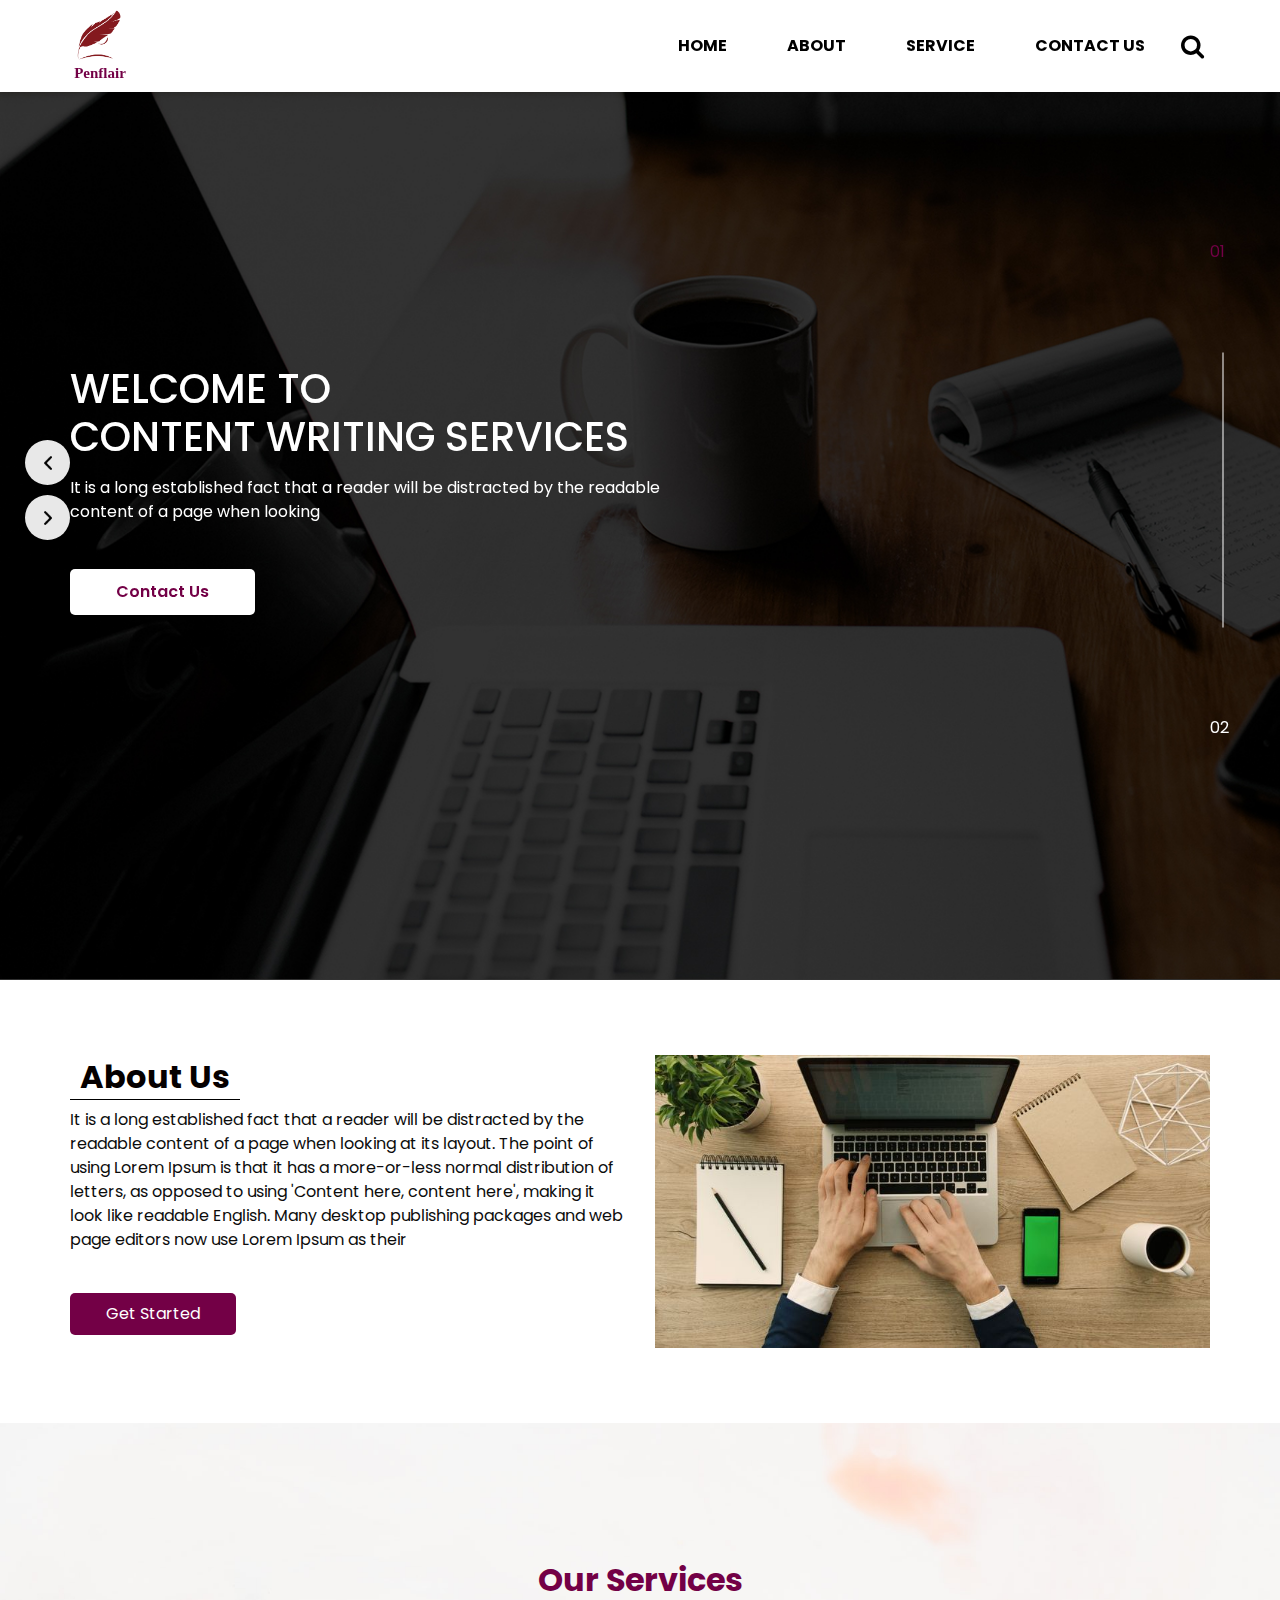
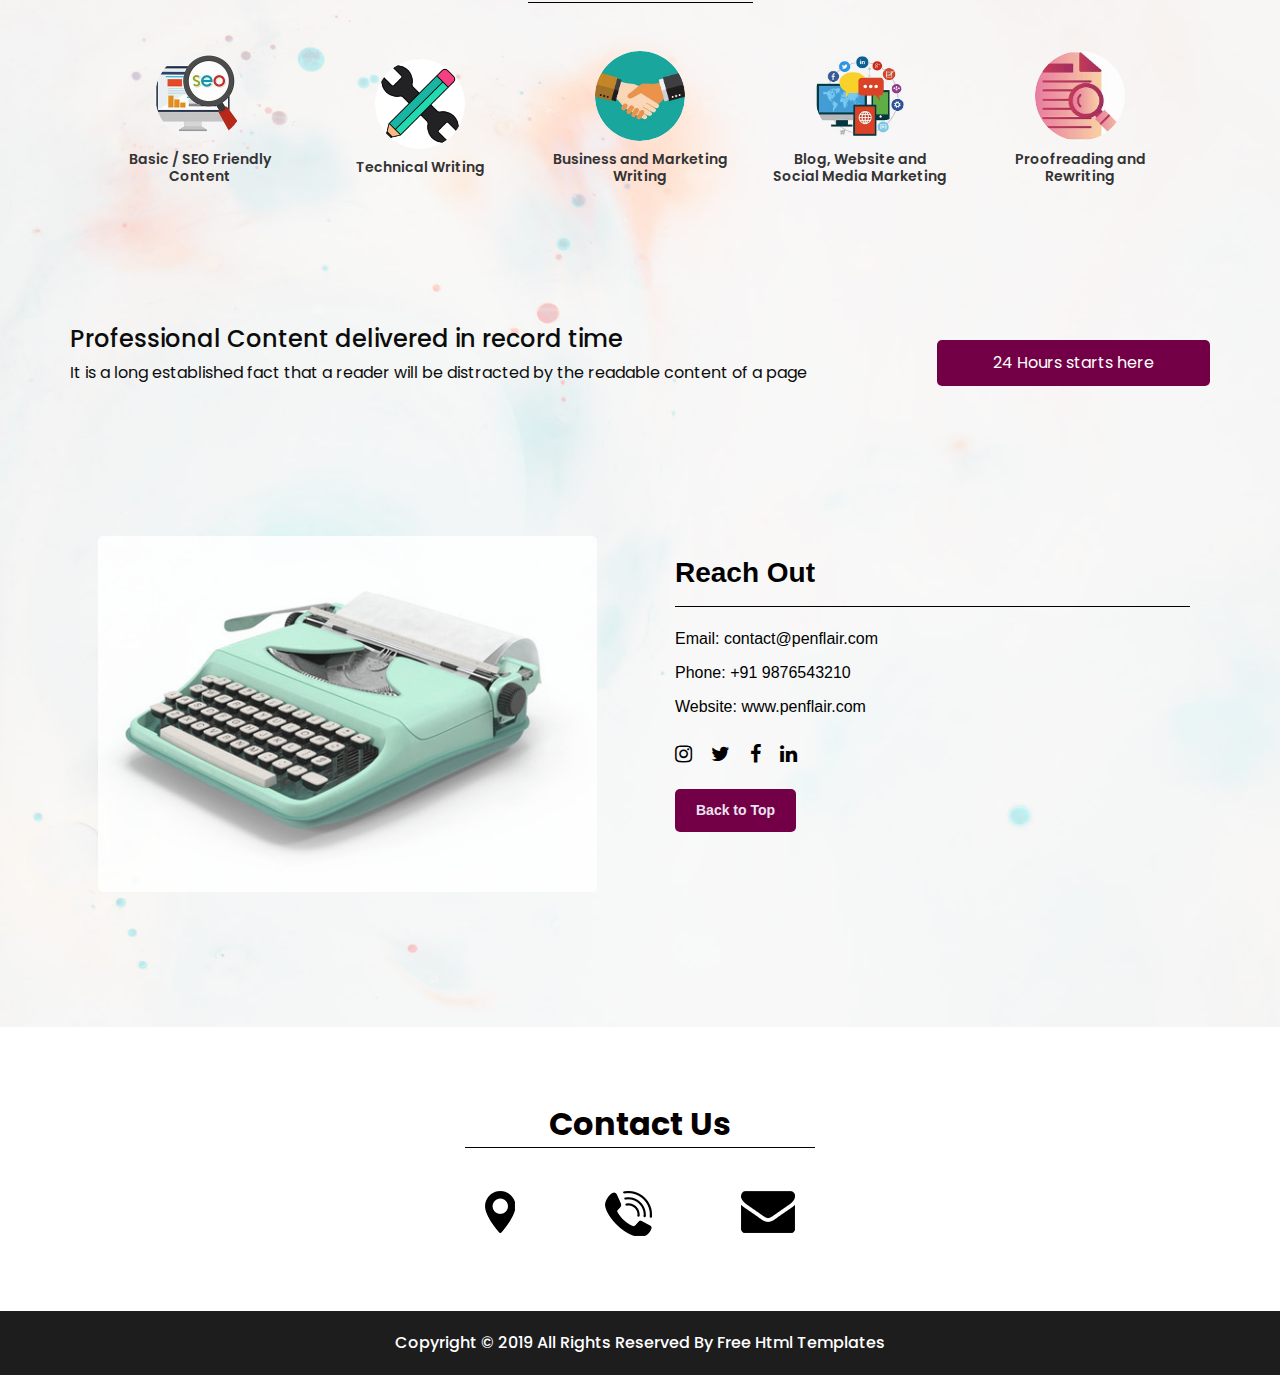
<file: index.html>
<!DOCTYPE html>
<html>

<head>
  <!-- Basic -->
  <meta charset="utf-8" />
  <meta http-equiv="X-UA-Compatible" content="IE=edge" />
  <!-- Mobile Metas -->
  <meta name="viewport" content="width=device-width, initial-scale=1, shrink-to-fit=no" />
  <!-- Site Metas -->
  <meta name="keywords" content="" />
  <meta name="description" content="" />
  <meta name="author" content="" />

  <title>Penflair</title>

  <!-- slider stylesheet -->
  <link rel="stylesheet" type="text/css"
    href="https://cdnjs.cloudflare.com/ajax/libs/OwlCarousel2/2.1.3/assets/owl.carousel.min.css" />


  <!-- font wesome stylesheet -->
  <link rel="stylesheet" href="https://maxcdn.bootstrapcdn.com/font-awesome/4.3.0/css/font-awesome.min.css">

  <!-- bootstrap core css -->
  <link rel="stylesheet" type="text/css" href="css/bootstrap.css" />

  <!-- fonts style -->
  <link href="https://fonts.googleapis.com/css?family=Poppins:400,600,700&display=swap" rel="stylesheet">
  <!-- Custom styles for this template -->
  <link href="css/style.css" rel="stylesheet" />
  <!-- responsive style -->
  <link href="css/responsive.css" rel="stylesheet" />
</head>

<body>
  <div class="hero_area">
    <!-- header section strats -->
    <header class="header_section">
      <div class="container">
        <nav class="navbar navbar-expand-lg custom_nav-container ml-1">
          <a class="navbar-brand" href="index.html">
            <div class="logo-container">
              <img src="images/logo.png" alt="Penflair Logo" class="brand-logo">
              <h1 class="brand-title">Penflair</h1>
              <!-- <p class="brand-subtitle">Let Your Brand Shine with the Power of Words</p> -->
            </div>
          </a>
          <button class="navbar-toggler" type="button" data-toggle="collapse" data-target="#navbarSupportedContent"
            aria-controls="navbarSupportedContent" aria-expanded="false" aria-label="Toggle navigation">
            <span class="navbar-toggler-icon"></span>
          </button>
          <div class="collapse navbar-collapse" id="navbarSupportedContent">
            <div class="d-flex ml-auto flex-column flex-lg-row align-items-center">
              <ul class="navbar-nav  ">
                <li class="nav-item active">
                  <a class="nav-link" href="index.html">Home <span class="sr-only">(current)</span></a>
                </li>
                <li class="nav-item">
                  <a class="nav-link" href="about.html"> About </a>
                </li>
                <li class="nav-item">
                  <a class="nav-link" href="service.html"> Service </a>
                </li>
                <li class="nav-item">
                  <a class="nav-link" href="contact.html">Contact us</a>
                </li>
              </ul>
              <form class="form-inline">
                <button class="btn  my-2 my-sm-0 nav_search-btn" type="submit"></button>
              </form>
            </div>
          </div>
        </nav>
      </div>
    </header>
    <!-- end header section -->
    <!-- slider section -->
    <section class=" slider_section position-relative">
      <div id="carouselExampleIndicators" class="carousel slide" data-ride="carousel">
        <ol class="carousel-indicators">
          <li data-target="#carouselExampleIndicators" data-slide-to="0" class="active">01</li>
          <li data-target="#carouselExampleIndicators" data-slide-to="1">02</li>
        </ol>
        <div class="carousel-inner">
          <div class="carousel-item active">
            <div class="container">
              <div class="row">
                <div class="col-md-7">
                  <div class="detail-box">
                    <div>
                      <h1>
                        Welcome To <br>
                        <span>
                          Content Writing Services
                        </span>
                      </h1>
                      <p>
                        It is a long established fact that a reader will be distracted by the readable content of a page
                        when looking
                      </p>
                      <div class="btn-box">
                        <a href="" class="btn-1">
                          Contact Us
                        </a>
                      </div>
                    </div>
                  </div>
                </div>
              </div>
            </div>
          </div>
          <div class="carousel-item">
            <div class="container">
              <div class="row">
                <div class="col-md-7">
                  <div class="detail-box">
                    <div>
                      <h1>
                        Welcome To <br>
                        <span>
                          Content Writing Services
                        </span>
                      </h1>
                      <p>
                        It is a long established fact that a reader will be distracted by the readable content of a page
                        when looking
                      </p>
                      <div class="btn-box">
                        <a href="" class="btn-1">
                          Contact Us
                        </a>
                      </div>
                    </div>
                  </div>
                </div>
              </div>
            </div>
          </div>
        </div>
        <div class="custom_carousel-control">
          <a class="carousel-control-prev" href="#carouselExampleIndicators" role="button" data-slide="prev">
            <span class="sr-only">Previous</span>
          </a>
          <a class="carousel-control-next" href="#carouselExampleIndicators" role="button" data-slide="next">
            <span class="sr-only">Next</span>
          </a>
        </div>
      </div>
    </section>
    <!-- end slider section -->
  </div>

  <!-- about section -->

  <section class="about_section layout_padding">
    <div class="container">
      <div class="row">
        <div class="col-md-6">
          <div class="detail-box">
            <div class="heading_container">
              <h2>
                About Us
              </h2>
            </div>
            <p>
              It is a long established fact that a reader will be distracted by the readable content of a page when
              looking at its layout. The point of using Lorem Ipsum is that it has a more-or-less normal distribution of
              letters, as opposed to using 'Content here, content here', making it look like readable English. Many
              desktop publishing packages and web page editors now use Lorem Ipsum as their
            </p>
            <a href="">
              Get Started
            </a>
          </div>
        </div>
        <div class="col-md-6">
          <div class="img-box">
            <img src="images/about.jpg" alt="">
          </div>
        </div>
      </div>
    </div>
  </section>
  <!-- end about section -->
  <div class="body_bg layout_padding">

    <!-- service section -->

    <section class="service_section">
      <div class="container">
        <div class="heading_container">
          <h2>Our Services</h2>
        </div>
        <div class="row">
          <div class="box text-center">
            <div class="img-box">
              <img src="images/seo.jpg" alt="Website Content & SEO">
            </div>
            <h4>Basic / SEO Friendly Content
            </h4>
          </div>
          <div class="box text-center">
            <div class="img-box">
              <img src="images/blog.jpg" alt="Blogs & Articles">
            </div>
            <h4>Technical Writing
            </h4>
          </div>
          <div class="box text-center">
            <div class="img-box">
              <img src="images/product.jpg" alt="Product Descriptions">
            </div>
            <h4>Business and Marketing Writing
            </h4>
          </div>
          <div class="box text-center">
            <div class="img-box">
              <img src="images/story.jpg" alt="Brand Storytelling & Taglines">
            </div>
            <h4>Blog, Website and Social Media Marketing</h4>
          </div>
          <div class="box text-center">
            <div class="img-box">
              <img src="images/email.jpg" alt="Social Media & Email Marketing Content">
            </div>
            <h4>Proofreading and Rewriting</h4>
          </div>
        </div>
      </div>
    </section>
    
    <!-- end service section -->

    <!-- quote section -->

    <section class="quote_section layout_padding">
      <div class="container">
        <div class="box">
          <div class="detail-box">
            <h4>
              Professional Content delivered in record time
            </h4>
            <p>
              It is a long established fact that a reader will be distracted by the readable content of a page
            </p>
          </div>
          <div class="btn-box">
            <a href="">
              24 Hours starts here
            </a>
          </div>
        </div>
      </div>
    </section>

    <!-- end quote section -->


    <!-- contact section -->

    <section class="contact_section">
      <div class="container">
        <div class="row">
          <div class="col-md-6">
            <div class="img-box">
              <img src="images/contact-img.jpg" alt="Contact Us">
            </div>
          </div>
          <div class="col-md-6">
            <div class="contact_info">
              <h2>Reach Out</h2>
              <hr>
              <p>Email: contact@penflair.com</p>
              <p>Phone: +91 9876543210</p>
              <p>Website: www.penflair.com</p>
              <div class="social_icons">
                <a href="#"><i class="fa fa-instagram"></i></a>
                <a href="#"><i class="fa fa-twitter"></i></a>
                <a href="#"><i class="fa fa-facebook"></i></a>
                <a href="#"><i class="fa fa-linkedin"></i></a>
              </div>
              <button onclick="window.scrollTo({ top: 0, behavior: 'smooth' });" class="back_to_top">Back to Top</button>
        </div>
          </div>
        </div>
      </div>
    </section>
    
    <!-- end contact section -->

    <!-- client section -->

    <!-- <section class="client_section layout_padding-top">
      <div class="d-flex justify-content-center">
        <div class="heading_container">
          <h2>
            Testimonial
          </h2>
        </div>
      </div>
      <div class="container layout_padding2">
        <div id="carouselExample2Indicators" class="carousel slide" data-ride="carousel">
          <ol class="carousel-indicators">
            <li data-target="#carouselExample2Indicators" data-slide-to="0" class="active"></li>
            <li data-target="#carouselExample2Indicators" data-slide-to="1"></li>
            <li data-target="#carouselExample2Indicators" data-slide-to="2"></li>
          </ol>
          <div class="carousel-inner">
            <div class="carousel-item ">
              <div class="client_container">
                <div class="client-id">
                  <div class="img-box">
                    <img src="images/client.jpg" alt="">
                  </div>
                  <div class="client_name">
                    <div>
                      <h3>
                        Johndue
                      </h3>
                      <p>
                        Farm & CO
                      </p>
                    </div>
                  </div>
                </div>
                <div class="client_detail">
                  <div class="client_text">
                    <blockquote>
                      <p>
                        ipsum dolor sit amet, consectetur adipiscing elit, sed do eiusmod tempor incididunt ut labore et
                        dolore magna aliqua. Ut enim ad minim veniam, quis nostrud exercitation ullamco laboris nisi ut
                        aliquip ex ea commodo consequat. Duis aute irure dolor in reprehenderit in voluptate velit
                      </p>
                    </blockquote>
                  </div>
                </div>
              </div>
            </div>
            <div class="carousel-item active">
              <div class="client_container">
                <div class="client-id">
                  <div class="img-box">
                    <img src="images/client.jpg" alt="">
                  </div>
                  <div class="client_name">
                    <div>
                      <h3>
                        Johndue
                      </h3>
                      <p>
                        Farm & CO
                      </p>
                    </div>
                  </div>
                </div>
                <div class="client_detail">
                  <div class="client_text">
                    <blockquote>
                      <p>
                        ipsum dolor sit amet, consectetur adipiscing elit, sed do eiusmod tempor incididunt ut labore et
                        dolore magna aliqua. Ut enim ad minim veniam, quis nostrud exercitation ullamco laboris nisi ut
                        aliquip ex ea commodo consequat. Duis aute irure dolor in reprehenderit in voluptate velit
                      </p>
                    </blockquote>
                  </div>
                </div>
              </div>
            </div>
            <div class="carousel-item ">
              <div class="client_container">
                <div class="client-id">
                  <div class="img-box">
                    <img src="images/client.jpg" alt="">
                  </div>
                  <div class="client_name">
                    <div>
                      <h3>
                        Johndue
                      </h3>
                      <p>
                        Farm & CO
                      </p>
                    </div>
                  </div>
                </div>
                <div class="client_detail">
                  <div class="client_text">
                    <blockquote>
                      <p>
                        ipsum dolor sit amet, consectetur adipiscing elit, sed do eiusmod tempor incididunt ut labore et
                        dolore magna aliqua. Ut enim ad minim veniam, quis nostrud exercitation ullamco laboris nisi ut
                        aliquip ex ea commodo consequat. Duis aute irure dolor in reprehenderit in voluptate velit
                      </p>
                    </blockquote>
                  </div>
                </div>
              </div>
            </div>
          </div>
        </div>

      </div>
    </section> -->


    <!-- end client section -->

  </div>
  <!-- info section -->

  <section class="info_section layout_padding">
    <div class="footer_contact">
      <div class="heading_container">
        <h2>
          Contact Us
        </h2>
      </div>
      <div class="box">
        <a href="" class="img-box">
          <img src="images/location.png" alt="" class="img-1">
          <img src="images/location-o.png" alt="" class="img-2">
        </a>
        <a href="" class="img-box">
          <img src="images/call.png" alt="" class="img-1">
          <img src="images/call-o.png" alt="" class="img-2">
        </a>
        <a href="" class="img-box">
          <img src="images/envelope.png" alt="" class="img-1">
          <img src="images/envelope-o.png" alt="" class="img-2">
        </a>
      </div>
    </div>


  </section>


  <!-- end info section -->

  <!-- footer section -->
  <section class="container-fluid footer_section">
    <p>
      Copyright &copy; 2019 All Rights Reserved By
      <a href="https://html.design/">Free Html Templates</a>
    </p>
  </section>
  <!-- footer section -->

  <script type="text/javascript" src="js/jquery-3.4.1.min.js"></script>
  <script type="text/javascript" src="js/bootstrap.js"></script>

</body>

</html>
</file>
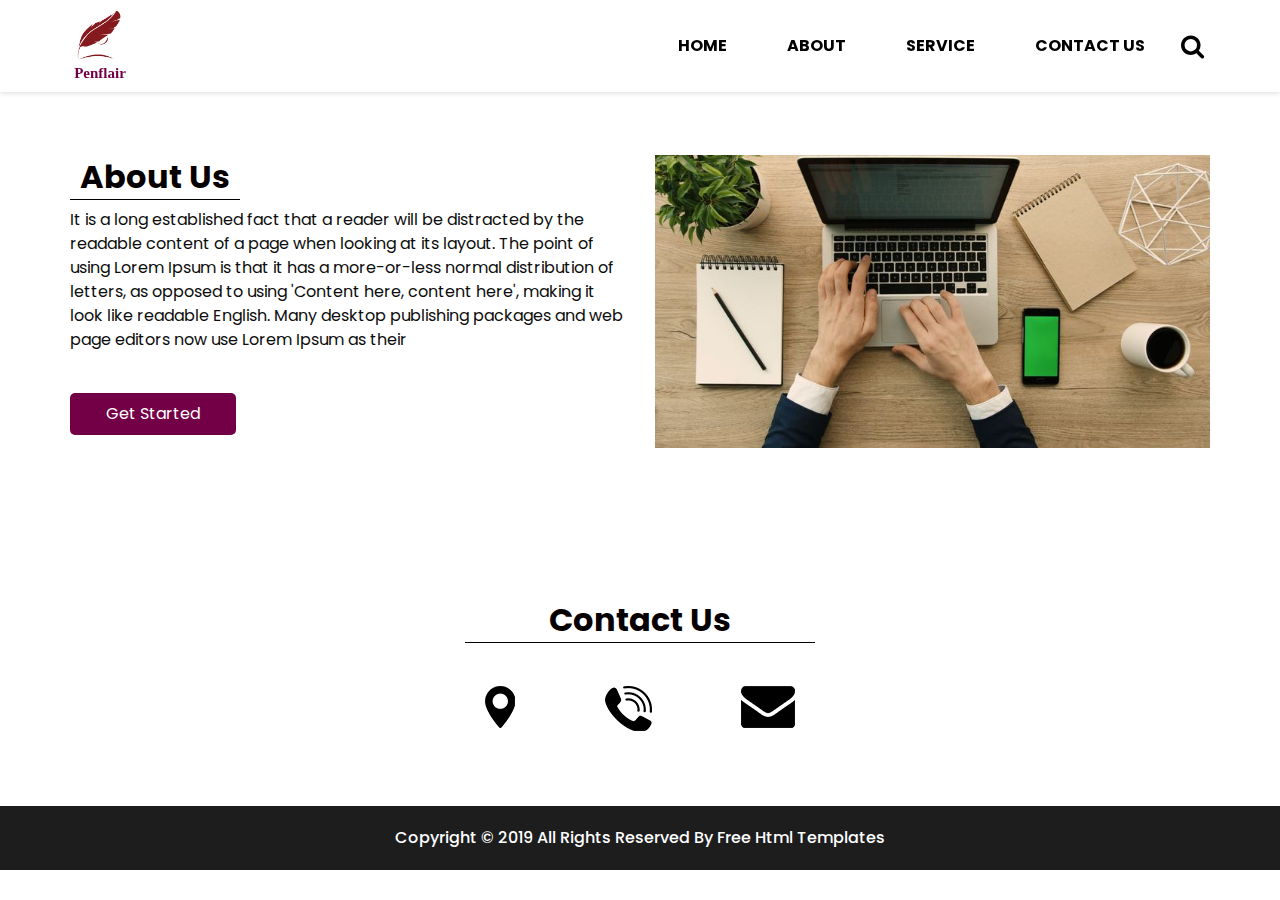
<file: about.html>
<!DOCTYPE html>
<html>

<head>
  <!-- Basic -->
  <meta charset="utf-8" />
  <meta http-equiv="X-UA-Compatible" content="IE=edge" />
  <!-- Mobile Metas -->
  <meta name="viewport" content="width=device-width, initial-scale=1, shrink-to-fit=no" />
  <!-- Site Metas -->
  <meta name="keywords" content="" />
  <meta name="description" content="" />
  <meta name="author" content="" />

  <title>Penflair</title>

  <!-- slider stylesheet -->
  <link rel="stylesheet" type="text/css"
    href="https://cdnjs.cloudflare.com/ajax/libs/OwlCarousel2/2.1.3/assets/owl.carousel.min.css" />


  <!-- font wesome stylesheet -->
  <link rel="stylesheet" href="https://maxcdn.bootstrapcdn.com/font-awesome/4.3.0/css/font-awesome.min.css">

  <!-- bootstrap core css -->
  <link rel="stylesheet" type="text/css" href="css/bootstrap.css" />

  <!-- fonts style -->
  <link href="https://fonts.googleapis.com/css?family=Poppins:400,600,700&display=swap" rel="stylesheet">
  <!-- Custom styles for this template -->
  <link href="css/style.css" rel="stylesheet" />
  <!-- responsive style -->
  <link href="css/responsive.css" rel="stylesheet" />
</head>

<body class="sub_page">
  <div class="hero_area">
    <!-- header section strats -->
    <header class="header_section">
      <div class="container">
        <nav class="navbar navbar-expand-lg custom_nav-container ml-1">
          <a class="navbar-brand" href="index.html">
            <div class="logo-container">
              <img src="images/logo.png" alt="Penflair Logo" class="brand-logo">
              <h1 class="brand-title">Penflair</h1>
              <!-- <p class="brand-subtitle">Let Your Brand Shine with the Power of Words</p> -->
            </div>
          </a>
          <button class="navbar-toggler" type="button" data-toggle="collapse" data-target="#navbarSupportedContent"
            aria-controls="navbarSupportedContent" aria-expanded="false" aria-label="Toggle navigation">
            <span class="navbar-toggler-icon"></span>
          </button>
          <div class="collapse navbar-collapse" id="navbarSupportedContent">
            <div class="d-flex ml-auto flex-column flex-lg-row align-items-center">
              <ul class="navbar-nav  ">
                <li class="nav-item active">
                  <a class="nav-link" href="index.html">Home <span class="sr-only">(current)</span></a>
                </li>
                <li class="nav-item">
                  <a class="nav-link" href="about.html"> About </a>
                </li>
                <li class="nav-item">
                  <a class="nav-link" href="service.html"> Service </a>
                </li>
                <li class="nav-item">
                  <a class="nav-link" href="contact.html">Contact us</a>
                </li>
              </ul>
              <form class="form-inline">
                <button class="btn  my-2 my-sm-0 nav_search-btn" type="submit"></button>
              </form>
            </div>
          </div>
        </nav>
      </div>
    </header>
    <!-- end header section -->
  </div>

  <!-- about section -->

  <section class="about_section layout_padding">
    <div class="container">
      <div class="row">
        <div class="col-md-6">
          <div class="detail-box">
            <div class="heading_container">
              <h2>
                About Us
              </h2>
            </div>
            <p>
              It is a long established fact that a reader will be distracted by the readable content of a page when
              looking at its layout. The point of using Lorem Ipsum is that it has a more-or-less normal distribution of
              letters, as opposed to using 'Content here, content here', making it look like readable English. Many
              desktop publishing packages and web page editors now use Lorem Ipsum as their
            </p>
            <a href="">
              Get Started
            </a>
          </div>
        </div>
        <div class="col-md-6">
          <div class="img-box">
            <img src="images/about.jpg" alt="">
          </div>
        </div>
      </div>
    </div>
  </section>
  <!-- end about section -->

  <!-- info section -->

  <section class="info_section layout_padding">
    <div class="footer_contact">
      <div class="heading_container">
        <h2>
          Contact Us
        </h2>
      </div>
      <div class="box">
        <a href="" class="img-box">
          <img src="images/location.png" alt="" class="img-1">
          <img src="images/location-o.png" alt="" class="img-2">
        </a>
        <a href="" class="img-box">
          <img src="images/call.png" alt="" class="img-1">
          <img src="images/call-o.png" alt="" class="img-2">
        </a>
        <a href="" class="img-box">
          <img src="images/envelope.png" alt="" class="img-1">
          <img src="images/envelope-o.png" alt="" class="img-2">
        </a>
      </div>
    </div>


  </section>


  <!-- end info section -->

  <!-- footer section -->
  <section class="container-fluid footer_section">
    <p>
      Copyright &copy; 2019 All Rights Reserved By
      <a href="https://html.design/">Free Html Templates</a>
    </p>
  </section>
  <!-- footer section -->

  <script type="text/javascript" src="js/jquery-3.4.1.min.js"></script>
  <script type="text/javascript" src="js/bootstrap.js"></script>

</body>

</html>
</file>
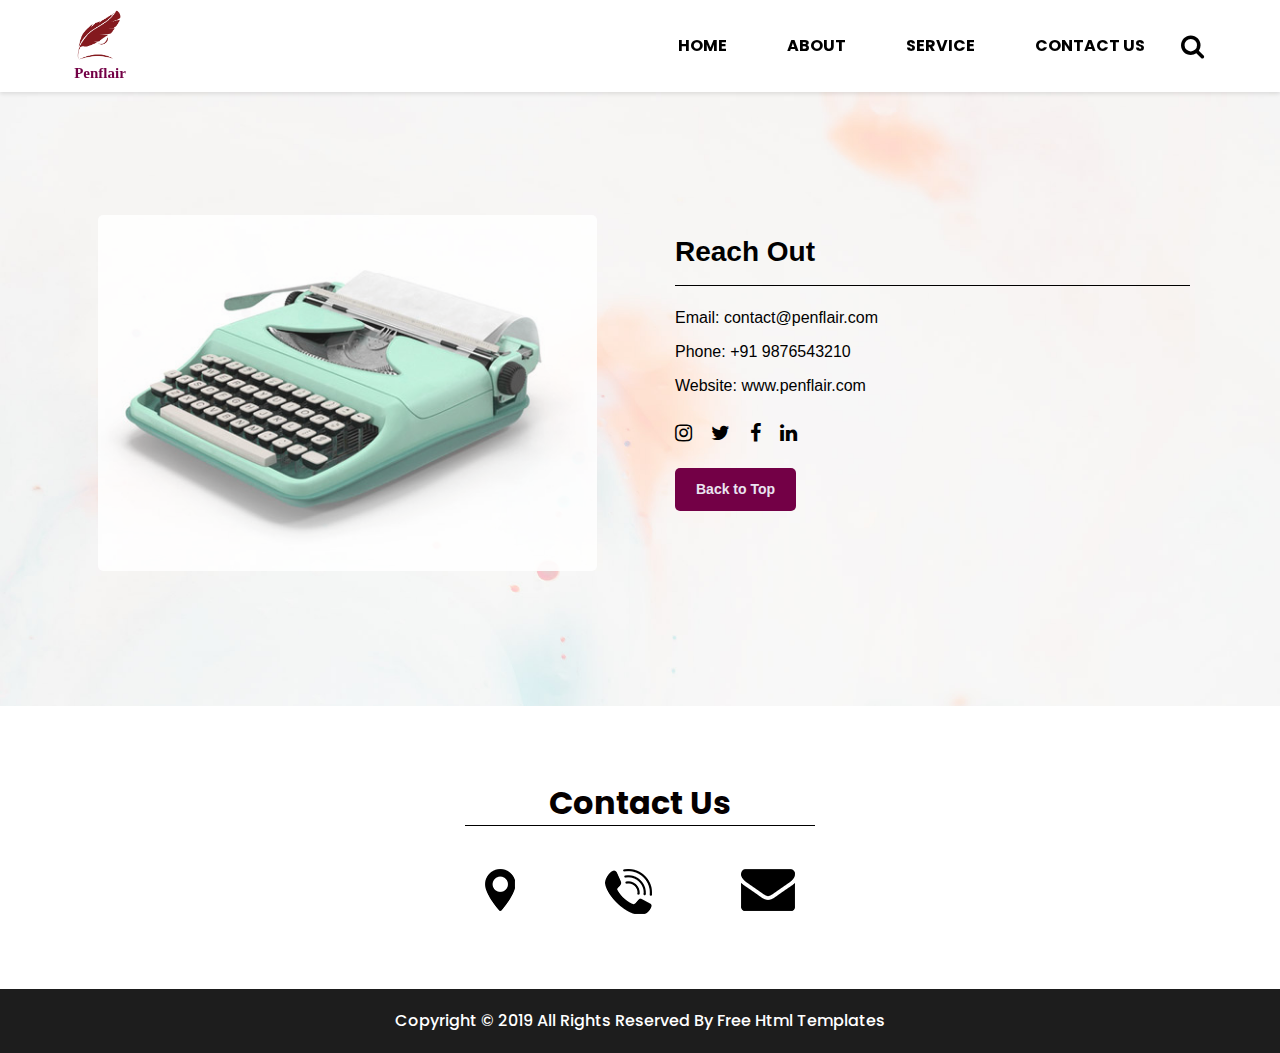
<file: contact.html>
<!DOCTYPE html>
<html>

<head>
  <!-- Basic -->
  <meta charset="utf-8" />
  <meta http-equiv="X-UA-Compatible" content="IE=edge" />
  <!-- Mobile Metas -->
  <meta name="viewport" content="width=device-width, initial-scale=1, shrink-to-fit=no" />
  <!-- Site Metas -->
  <meta name="keywords" content="" />
  <meta name="description" content="" />
  <meta name="author" content="" />

  <title>Penflair</title>

  <!-- slider stylesheet -->
  <link rel="stylesheet" type="text/css"
    href="https://cdnjs.cloudflare.com/ajax/libs/OwlCarousel2/2.1.3/assets/owl.carousel.min.css" />


  <!-- font wesome stylesheet -->
  <link rel="stylesheet" href="https://maxcdn.bootstrapcdn.com/font-awesome/4.3.0/css/font-awesome.min.css">

  <!-- bootstrap core css -->
  <link rel="stylesheet" type="text/css" href="css/bootstrap.css" />

  <!-- fonts style -->
  <link href="https://fonts.googleapis.com/css?family=Poppins:400,600,700&display=swap" rel="stylesheet">
  <!-- Custom styles for this template -->
  <link href="css/style.css" rel="stylesheet" />
  <!-- responsive style -->
  <link href="css/responsive.css" rel="stylesheet" />
</head>

<body class="sub_page">
  <div class="hero_area">
    <!-- header section strats -->
    <header class="header_section">
      <div class="container">
        <nav class="navbar navbar-expand-lg custom_nav-container ml-1">
          <a class="navbar-brand" href="index.html">
            <div class="logo-container">
              <img src="images/logo.png" alt="Penflair Logo" class="brand-logo">
              <h1 class="brand-title">Penflair</h1>
              <!-- <p class="brand-subtitle">Let Your Brand Shine with the Power of Words</p> -->
            </div>
          </a>
          <button class="navbar-toggler" type="button" data-toggle="collapse" data-target="#navbarSupportedContent"
            aria-controls="navbarSupportedContent" aria-expanded="false" aria-label="Toggle navigation">
            <span class="navbar-toggler-icon"></span>
          </button>
          <div class="collapse navbar-collapse" id="navbarSupportedContent">
            <div class="d-flex ml-auto flex-column flex-lg-row align-items-center">
              <ul class="navbar-nav  ">
                <li class="nav-item active">
                  <a class="nav-link" href="index.html">Home <span class="sr-only">(current)</span></a>
                </li>
                <li class="nav-item">
                  <a class="nav-link" href="about.html"> About </a>
                </li>
                <li class="nav-item">
                  <a class="nav-link" href="service.html"> Service </a>
                </li>
                <li class="nav-item">
                  <a class="nav-link" href="contact.html">Contact us</a>
                </li>
              </ul>
              <form class="form-inline">
                <button class="btn  my-2 my-sm-0 nav_search-btn" type="submit"></button>
              </form>
            </div>
          </div>
        </nav>
      </div>
    </header>
    <!-- end header section -->

  </div>


  <div class="body_bg layout_padding">


    <!-- contact section -->

    <section class="contact_section">
      <div class="container">
        <div class="row">
          <div class="col-md-6">
            <div class="img-box">
              <img src="images/contact-img.jpg" alt="Contact Us">
            </div>
          </div>
          <div class="col-md-6">
            <div class="contact_info">
              <h2>Reach Out</h2>
              <hr>
              <p>Email: contact@penflair.com</p>
              <p>Phone: +91 9876543210</p>
              <p>Website: www.penflair.com</p>
              <div class="social_icons">
                <a href="#"><i class="fa fa-instagram"></i></a>
                <a href="#"><i class="fa fa-twitter"></i></a>
                <a href="#"><i class="fa fa-facebook"></i></a>
                <a href="#"><i class="fa fa-linkedin"></i></a>
              </div>
              <button onclick="window.location.href='index.html';" class="back_to_top">Back to Top</button>
        </div>
          </div>
        </div>
      </div>
    </section>
    <!-- end contact section -->

  </div>
  <!-- info section -->

  <section class="info_section layout_padding">
    <div class="footer_contact">
      <div class="heading_container">
        <h2>
          Contact Us
        </h2>
      </div>
      <div class="box">
        <a href="" class="img-box">
          <img src="images/location.png" alt="" class="img-1">
          <img src="images/location-o.png" alt="" class="img-2">
        </a>
        <a href="" class="img-box">
          <img src="images/call.png" alt="" class="img-1">
          <img src="images/call-o.png" alt="" class="img-2">
        </a>
        <a href="" class="img-box">
          <img src="images/envelope.png" alt="" class="img-1">
          <img src="images/envelope-o.png" alt="" class="img-2">
        </a>
      </div>
    </div>


  </section>


  <!-- end info section -->

  <!-- footer section -->
  <section class="container-fluid footer_section">
    <p>
      Copyright &copy; 2019 All Rights Reserved By
      <a href="https://html.design/">Free Html Templates</a>
    </p>
  </section>
  <!-- footer section -->

  <script type="text/javascript" src="js/jquery-3.4.1.min.js"></script>
  <script type="text/javascript" src="js/bootstrap.js"></script>

</body>

</html>
</file>
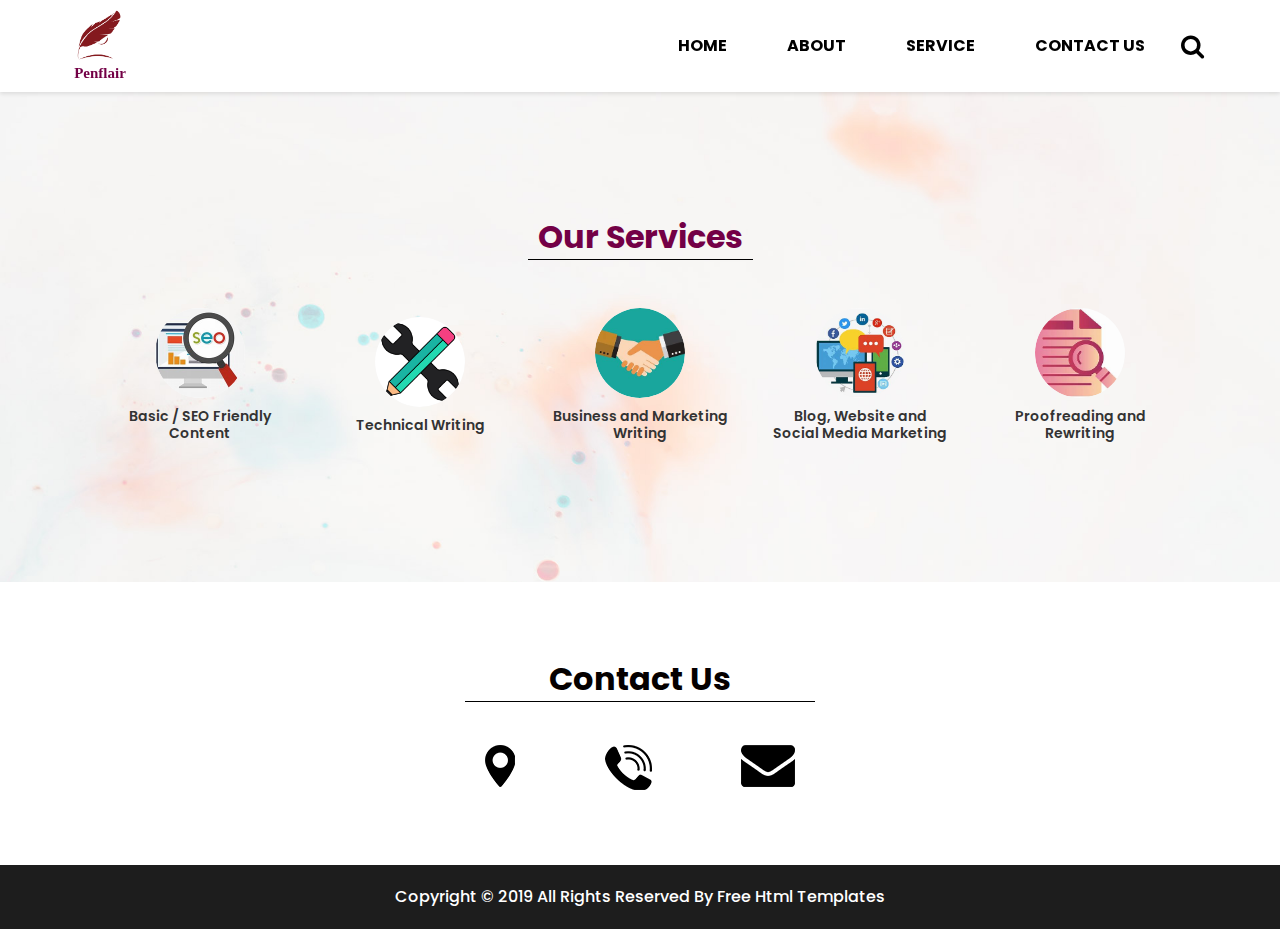
<file: service.html>
<!DOCTYPE html>
<html>

<head>
  <!-- Basic -->
  <meta charset="utf-8" />
  <meta http-equiv="X-UA-Compatible" content="IE=edge" />
  <!-- Mobile Metas -->
  <meta name="viewport" content="width=device-width, initial-scale=1, shrink-to-fit=no" />
  <!-- Site Metas -->
  <meta name="keywords" content="" />
  <meta name="description" content="" />
  <meta name="author" content="" />

  <title>Penflair</title>

  <!-- slider stylesheet -->
  <link rel="stylesheet" type="text/css"
    href="https://cdnjs.cloudflare.com/ajax/libs/OwlCarousel2/2.1.3/assets/owl.carousel.min.css" />


  <!-- font wesome stylesheet -->
  <link rel="stylesheet" href="https://maxcdn.bootstrapcdn.com/font-awesome/4.3.0/css/font-awesome.min.css">

  <!-- bootstrap core css -->
  <link rel="stylesheet" type="text/css" href="css/bootstrap.css" />

  <!-- fonts style -->
  <link href="https://fonts.googleapis.com/css?family=Poppins:400,600,700&display=swap" rel="stylesheet">
  <!-- Custom styles for this template -->
  <link href="css/style.css" rel="stylesheet" />
  <!-- responsive style -->
  <link href="css/responsive.css" rel="stylesheet" />
</head>

<body class="sub_page">
  <div class="hero_area">
    <!-- header section strats -->
    <header class="header_section">
      <div class="container">
        <nav class="navbar navbar-expand-lg custom_nav-container ml-1">
          <a class="navbar-brand" href="index.html">
            <div class="logo-container">
              <img src="images/logo.png" alt="Penflair Logo" class="brand-logo">
              <h1 class="brand-title">Penflair</h1>
              <!-- <p class="brand-subtitle">Let Your Brand Shine with the Power of Words</p> -->
            </div>
          </a>
          <button class="navbar-toggler" type="button" data-toggle="collapse" data-target="#navbarSupportedContent"
            aria-controls="navbarSupportedContent" aria-expanded="false" aria-label="Toggle navigation">
            <span class="navbar-toggler-icon"></span>
          </button>
          <div class="collapse navbar-collapse" id="navbarSupportedContent">
            <div class="d-flex ml-auto flex-column flex-lg-row align-items-center">
              <ul class="navbar-nav  ">
                <li class="nav-item active">
                  <a class="nav-link" href="index.html">Home <span class="sr-only">(current)</span></a>
                </li>
                <li class="nav-item">
                  <a class="nav-link" href="about.html"> About </a>
                </li>
                <li class="nav-item">
                  <a class="nav-link" href="service.html"> Service </a>
                </li>
                <li class="nav-item">
                  <a class="nav-link" href="contact.html">Contact us</a>
                </li>
              </ul>
              <form class="form-inline">
                <button class="btn  my-2 my-sm-0 nav_search-btn" type="submit"></button>
              </form>
            </div>
          </div>
        </nav>
      </div>
    </header>
    <!-- end header section -->
  </div>

  <div class="body_bg layout_padding">

    <!-- service section -->

    <section class="service_section">
      <div class="container">
        <div class="heading_container">
          <h2>Our Services</h2>
        </div>
        <div class="row">
          <div class="box text-center">
            <div class="img-box">
              <img src="images/seo.jpg" alt="Website Content & SEO">
            </div>
            <h4>Basic / SEO Friendly Content
            </h4>
          </div>
          <div class="box text-center">
            <div class="img-box">
              <img src="images/blog.jpg" alt="Blogs & Articles">
            </div>
            <h4>Technical Writing
            </h4>
          </div>
          <div class="box text-center">
            <div class="img-box">
              <img src="images/product.jpg" alt="Product Descriptions">
            </div>
            <h4>Business and Marketing Writing
            </h4>
          </div>
          <div class="box text-center">
            <div class="img-box">
              <img src="images/story.jpg" alt="Brand Storytelling & Taglines">
            </div>
            <h4>Blog, Website and Social Media Marketing</h4>
          </div>
          <div class="box text-center">
            <div class="img-box">
              <img src="images/email.jpg" alt="Social Media & Email Marketing Content">
            </div>
            <h4>Proofreading and Rewriting</h4>
          </div>
        </div>
      </div>
    </section>

    <!-- end service section -->

  </div>
  <!-- info section -->

  <section class="info_section layout_padding">
    <div class="footer_contact">
      <div class="heading_container">
        <h2>
          Contact Us
        </h2>
      </div>
      <div class="box">
        <a href="" class="img-box">
          <img src="images/location.png" alt="" class="img-1">
          <img src="images/location-o.png" alt="" class="img-2">
        </a>
        <a href="" class="img-box">
          <img src="images/call.png" alt="" class="img-1">
          <img src="images/call-o.png" alt="" class="img-2">
        </a>
        <a href="" class="img-box">
          <img src="images/envelope.png" alt="" class="img-1">
          <img src="images/envelope-o.png" alt="" class="img-2">
        </a>
      </div>
    </div>


  </section>


  <!-- end info section -->

  <!-- footer section -->
  <section class="container-fluid footer_section">
    <p>
      Copyright &copy; 2019 All Rights Reserved By
      <a href="https://html.design/">Free Html Templates</a>
    </p>
  </section>
  <!-- footer section -->

  <script type="text/javascript" src="js/jquery-3.4.1.min.js"></script>
  <script type="text/javascript" src="js/bootstrap.js"></script>

</body>

</html>
</file>
<file: css/style.css>
body {
  font-family: 'Poppins', sans-serif;
  color: #0c0c0c;
  background-color: #ffffff;
}

.layout_padding {
  padding: 75px 0;
}

.layout_padding2 {
  padding: 45px 0;
}

.layout_padding2-top {
  padding-top: 45px;
}

.layout_padding2-bottom {
  padding-bottom: 45px;
}

.layout_padding-top {
  padding-top: 75px;
}

.layout_padding-bottom {
  padding-bottom: 75px;
}

.heading_container {
  display: -webkit-box;
  display: -ms-flexbox;
  display: flex;
}

.heading_container h2 {
  font-weight: bold;
  color: #050000;
  padding: 3px 10px;
  border-bottom: 1px solid #000000;
}

/*header section*/
.hero_area {
  height: 100vh;
  background-image: url(../images/hero-bg.jpg);
  background-size: cover;
}

.sub_page .hero_area {
  height: auto;
}

.header_section .container-fluid {
  padding-right: 25px;
  padding-left: 25px;
}

.header_section {
  position: fixed;
  top: 0;
  left: 0;
  width: 100%;
  z-index: 100;
  background-color: #ffffff; /* Ensure a background color to prevent transparency issues */
  box-shadow: 0 2px 4px rgba(0, 0, 0, 0.1);
}

.navbar {
  padding: 0;
}

body {
  padding-top: 80px; /* Add padding to prevent content overlap with the fixed navbar */
}


.nav_search-btn {
  all: unset; /* Reset all styles applied to the button */
  display: inline-block;
  cursor: pointer;
  color: black; /* Set the icon color */
  font-size: 20px; /* Adjust size as needed */
}

.nav_search-btn::before {
  content: "\f002"; /* Example for FontAwesome search icon */
  font-family: "FontAwesome"; /* Ensure correct font family is loaded */
  font-size: 25px;
  color: black;
}

.nav_search-btn:hover::before {
  color: #333; /* Optional hover effect */
}

.header_section .nav_container {
  margin: 0 auto;
}

.custom_nav-container.navbar-expand-lg .navbar-nav .nav-item .nav-link {
  padding: 5px 30px;
  color: #000000;
  /* font-size: 20px; */
  text-align: center;
  text-transform: uppercase;
  font-weight: bold;
}

a,
a:hover,
a:focus {
  text-decoration: none;
}

a:hover,
a:focus {
  color: initial;
}

.btn,
.btn:focus {
  outline: none !important;
  -webkit-box-shadow: none;
          box-shadow: none;
}

.custom_nav-container .nav_search-btn {
  /* background-image: url(../images/search-icon.png); */
  background-size: 22px;
  background-repeat: no-repeat;
  background-position-y: 7px;
  width: 35px;
  height: 35px;
  padding: 0;
  border: none;
}

.med

.navbar-brand {
  display: -webkit-box;
  display: -ms-flexbox;
  display: flex;
  -webkit-box-align: center;
      -ms-flex-align: center;
          align-items: center;
}

.navbar-toggler {
  margin-top: -10px; /* Adjust to align with reduced white space */
}

.container {
  max-width: 100%; /* Ensure the container spans the full width */
}

.navbar-brand img {
  width: 50px;
  margin-right: 2px;
}

.navbar-brand span {
  font-size: 21px;
  font-weight: 600;
  color: #000000;
  text-transform: uppercase;
  font-family: 'Poppins', sans-serif;
}

.header_section {
  display: flex;
  justify-content: center;
  align-items: center;
  text-align: center;
  padding: 2px 5px;
}


.logo-container {
  text-align: center;
  margin: auto;
}

.brand-logo {
  width: 60px; /* Adjust logo size */
  height: auto;
  margin: 0 auto 0px;
}

.brand-title {
  font-size: 15px;
  font-weight: bold;
  color: #730046; /* Match the maroon text color */
  margin: 1px 0;
  font-family: 'Georgia', serif;
}

.brand-subtitle {
  font-size: 13px;
  color: #730046; /* Match the maroon text color */
  margin: 0;
  font-family: 'Georgia', serif;
  font-style: italic; /* Optional for a refined look */
}



.custom_nav-container {
  z-index: 99999;
  padding: 2px 0;
}

.custom_nav-container .navbar-toggler {
  outline: none;
}

.custom_nav-container .navbar-toggler .navbar-toggler-icon {
  background-image: url(../images/menu.png);
  background-size: 55px;
}

/*end header section*/
/* slider section */
.slider_section {
  height: calc(100% - 80px);
  display: -webkit-box;
  display: -ms-flexbox;
  display: flex;
  -webkit-box-align: center;
      -ms-flex-align: center;
          align-items: center;
}

.slider_section .detail-box {
  color: #ffffff;
}

.slider_section .detail-box h1 {
  text-transform: uppercase;
}

.slider_section .detail-box h1 span {
  color: #ffffff;
}

.slider_section .detail-box p {
  margin-top: 15px;
}

.slider_section .detail-box .btn-box {
  margin-top: 45px;
}

.slider_section .detail-box .btn-box a {
  display: inline-block;
  padding: 10px 45px;
  background-color: #ffffff;
  color: #730046;
  font-weight: 600;
  -webkit-transition: all 0.3s;
  transition: all 0.3s;
  border: 1px solid transparent;
  border-radius: 5px;
}


.slider_section .detail-box .btn-box a:hover {
  background-color: transparent;
  border-color: #730046;
  color: #730046;
}

.slider_section #carouselExampleIndicators {
  width: 100%;
}

.slider_section .carousel-indicators {
  -webkit-box-orient: vertical;
  -webkit-box-direction: normal;
      -ms-flex-direction: column;
          flex-direction: column;
  color: #ffffff;
  -webkit-box-pack: justify;
      -ms-flex-pack: justify;
          justify-content: space-between;
  left: initial;
  width: 25px;
  height: 200%;
  margin: 0;
  bottom: 50%;
  right: 45px;
  -webkit-transform: translateY(50%);
          transform: translateY(50%);
}

.slider_section .carousel-indicators::before {
  content: "";
  position: absolute;
  top: 50%;
  left: 50%;
  width: 1px;
  height: 55%;
  background-color: #ffffff;
  -webkit-transform: translate(-50%, -50%);
          transform: translate(-50%, -50%);
}

.slider_section .carousel-indicators span {
  margin: 0 2px;
}

.slider_section .carousel-indicators li {
  text-indent: unset;
  margin: 0;
  border: none;
  opacity: 1;
  background-color: transparent;
  width: auto;
  height: auto;
}

.slider_section .carousel-indicators li.active {
  color: #730046;
}

.slider_section .custom_carousel-control {
  position: absolute;
  top: 50%;
  left: 25px;
  width: 105px;
  -webkit-transform: translateY(-50%);
          transform: translateY(-50%);
}

.slider_section .custom_carousel-control .carousel-control-prev,
.slider_section .custom_carousel-control .carousel-control-next {
  margin: 10px 0;
  position: relative;
  width: 45px;
  height: 45px;
  border: none;
  opacity: 1;
  background-repeat: no-repeat;
  background-size: 8px;
  background-position: center;
  background-color: #e8e8e8;
  border-radius: 100%;
}

.slider_section .custom_carousel-control .carousel-control-prev:hover,
.slider_section .custom_carousel-control .carousel-control-next:hover {
  background-color: #e93f1a;
}

.slider_section .custom_carousel-control .carousel-control-prev {
  background-image: url(../images/prev.png);
}

.slider_section .custom_carousel-control .carousel-control-prev:hover {
  background-image: url(../images/prev-white.png);
}

.slider_section .custom_carousel-control .carousel-control-next {
  background-image: url(../images/next.png);
}

.slider_section .custom_carousel-control .carousel-control-next:hover {
  background-image: url(../images/next-white.png);
}

/* end slider section */
.about_section .img-box img {
  width: 100%;
}

.about_section .detail-box a {
  display: inline-block;
  padding: 8px 35px;
  background-color: #730046;
  color: #ffffff;
  -webkit-transition: all 0.3s;
  transition: all 0.3s;
  border: 1px solid transparent;
  border-radius: 5px;
  margin-top: 25px;
}

.about_section .detail-box a:hover {
  background-color: transparent;
  border-color: #730046;
  color: #730046;
}

.body_bg {
  background-image: url(../images/body_bg.jpg);
  background-size: cover;
}

/* Service Section Styles */
/* Updated Service Section Styles */
.service_section {
  padding: 60px 0;
  text-align: center;
}

.service_section .heading_container {
  margin-bottom: 40px;
  text-align: center;
  display: flex;
  justify-content: center;
  align-items: center;
}

.service_section .heading_container h2 {
  font-size: 32px;
  font-weight: bold;
  color: #730046;
  position: relative;
  display: inline-block;
  text-align: center;
  
}

.service_section .heading_container h2::after {
  content: '';
  width: 50px;
  height: 3px;
  position: absolute;
  bottom: -10px;
  left: 50%;
  transform: translateX(-50%);
}

.service_section .row {
  display: flex;
  justify-content: center;
  align-items: center;
  flex-wrap: nowrap;
  gap: 40px;
}

.service_section .box {
  display: inline-block;
  width: 180px;
  text-align: center;
}

.service_section .img-box {
  width: 90px;
  height: 90px;
  margin: 0 auto 10px;
  border-radius: 50%;
  overflow: hidden;
  background-color: #f9f9f9;
  display: flex;
  justify-content: center;
  align-items: center;
}

.service_section .img-box img {
  width: 100%;
  height: 100%;
  object-fit: cover;
  border-radius: 50%;
}

.service_section .box h4 {
  font-size: 14px;
  font-weight: 600;
  color: #333;
  margin-bottom: 5px;
  text-align: center;
}

.service_section .box p {
  font-size: 12px;
  color: #555;
}

@media (max-width: 768px) {
  .service_section {
    padding: 40px 0;
  }

  .service_section .box {
    width: 120px;
    margin: 8px;
  }

  .service_section .img-box {
    width: 70px;
    height: 70px;
  }

  .service_section .box h4 {
    font-size: 12px;
  }

  .service_section .box p {
    font-size: 11px;
  }
}


.quote_section .box {
  display: -webkit-box;
  display: -ms-flexbox;
  display: flex;
  -webkit-box-pack: justify;
      -ms-flex-pack: justify;
          justify-content: space-between;
  -webkit-box-align: center;
      -ms-flex-align: center;
          align-items: center;
}

.quote_section .box .btn-box a {
  display: inline-block;
  padding: 10px 55px;
  background-color: #730046;
  color: #ffffff;
  -webkit-transition: all 0.3s;
  transition: all 0.3s;
  border: 1px solid transparent;
  border-radius: 5px;
}

.quote_section .box .btn-box a:hover {
  background-color: transparent;
  border-color: #730046;
  color: #730046;
}


/* Updated Contact Section Styles */
.contact_section {
  /* background-color: #5a2a83; */
  color: #000000;
  padding: 60px 0;
  font-family: Arial, sans-serif;
}

.contact_section .img-box {
  text-align: center;
}

.contact_section .img-box img {
  width: 90%;
  border-radius: 5px;
  opacity: 0.9;
}

.contact_section .contact_info {
  text-align: left;
  padding: 20px;
}

.contact_section .contact_info h2 {
  font-size: 28px;
  font-weight: bold;
  color: #000000;
  margin-bottom: 10px;
}

.contact_section .contact_info hr {
  border: 0;
  height: 1px;
  background: #000000;
  margin-bottom: 20px;
}

.contact_section .contact_info p {
  font-size: 16px;
  margin-bottom: 10px;
}

.contact_section .social_icons {
  margin-top: 20px;
}

.contact_section .social_icons a {
  font-size: 20px;
  color: #000000;
  margin-right: 15px;
  transition: color 0.3s;
}

.contact_section .social_icons a:hover {
  color: #730046;
}

.contact_section .back_to_top {
  display: inline-block;
  margin-top: 20px;
  padding: 10px 20px;
  background-color: #730046;
  color: #eae4f0;
  border: 1px solid transparent;
  border-radius: 5px;
  font-size: 14px;
  font-weight: bold;
  cursor: pointer;
  transition: background-color 0.3s;
}

.contact_section .back_to_top:hover {
  background-color: transparent;
  border-color: #730046;
  color: #730046;
}

/* end client_section */
.info_section {
  display: -webkit-box;
  display: -ms-flexbox;
  display: flex;
  -webkit-box-pack: center;
      -ms-flex-pack: center;
          justify-content: center;
}

.info_section .footer_contact {
  width: 350px;
}

.info_section .footer_contact .heading_container h2 {
  width: 100%;
  text-align: center;
}

.info_section .footer_contact .box {
  display: -webkit-box;
  display: -ms-flexbox;
  display: flex;
  -webkit-box-pack: justify;
      -ms-flex-pack: justify;
          justify-content: space-between;
  padding: 35px 20px 0 20px;
}

.info_section .footer_contact .box .img-box .img-2 {
  display: none;
}

.info_section .footer_contact .box .img-box:hover .img-1 {
  display: none;
}

.info_section .footer_contact .box .img-box:hover .img-2 {
  display: inline;
}

/* footer section*/
.footer_section {
  font-weight: 500;
  -webkit-box-pack: center;
      -ms-flex-pack: center;
          justify-content: center;
  padding: 20px;
  background-color: #1d1d1d;
}

.footer_section p {
  color: #ffffff;
  margin: 0;
  text-align: center;
}

.footer_section a {
  color: #ffffff;
}

/* end footer section*/
/*# sourceMappingURL=style.css.map */
</file>
<file: css/responsive.css>
@media (max-width: 1120px) {}

@media (max-width: 992px) {
    .hero_area {
        height: auto;
    }

    .slider_section {
        padding-top: 45px;
        padding-bottom: 75px;
    }

    .custom_nav-container .nav_search-btn {
        background-position: center;
    }

    .slider_section {
        background-size: cover;
        background-position: left;
    }

    .slider_section .carousel-indicators {

        height: 100%;
    }
}

@media (max-width: 768px) {

    .slider_section .detail-box {
        text-align: center;
    }

    .slider_section .carousel-indicators {
        display: none;
    }

    .slider_section .custom_carousel-control {

        display: none;
    }

    .about_section .img-box {
        margin-top: 35px;
    }

    .service_section .box {
        width: 100%;
    }


    .quote_section .box {

        flex-direction: column;
        text-align: center;

    }

    .client_section .box {
        width: 100%;
    }

    .client_section .client_container {
        width: 100%;
    }
}

@media (max-width: 576px) {}

@media (max-width: 480px) {
    .info_section .footer_contact {
        width: 315px;
    }
}

@media (max-width: 400px) {}

@media (max-width: 360px) {}

@media (min-width: 1200px) {
    .container {
        max-width: 1170px;
    }

}
</file>
